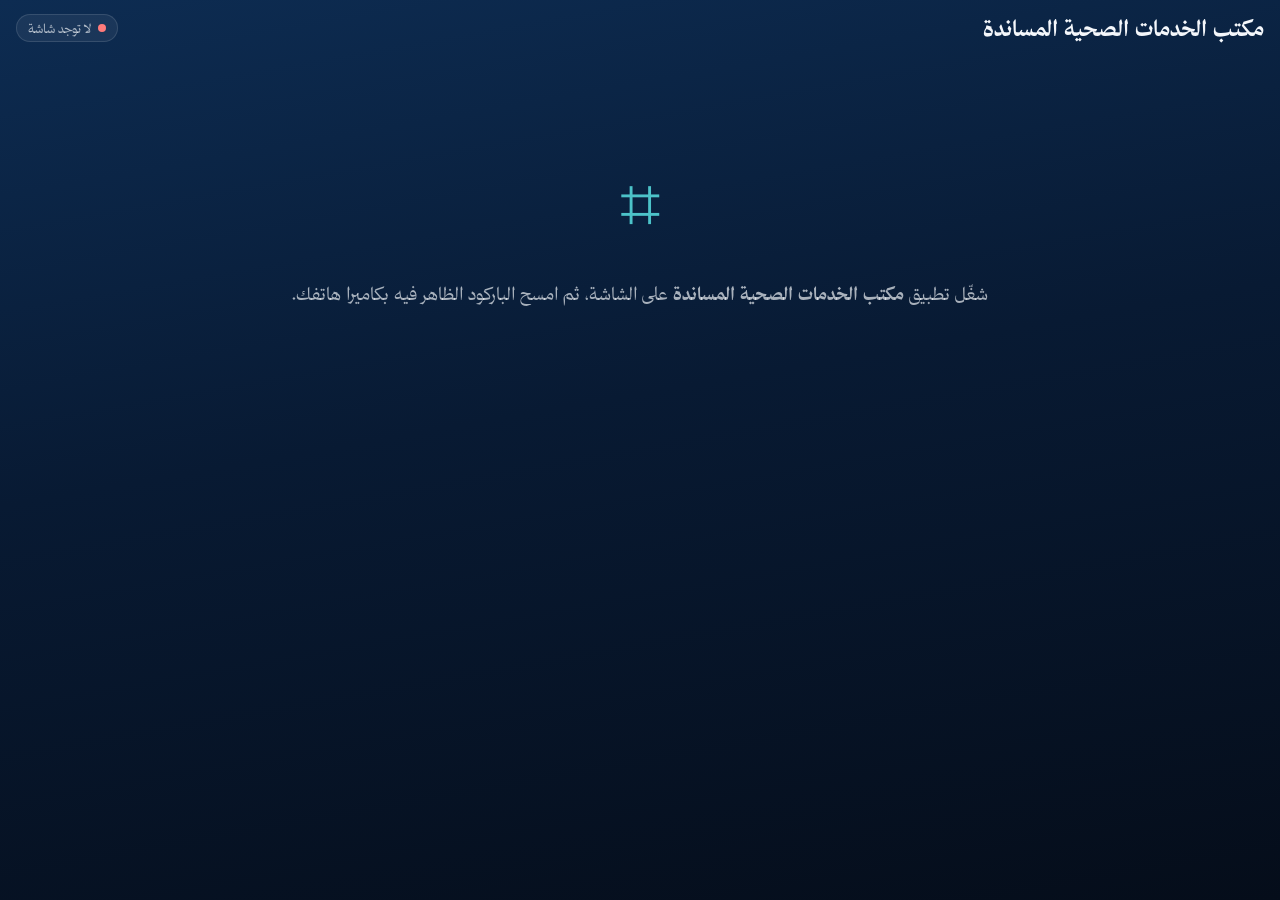
<file: web/index.html>
<!doctype html>
<html lang="ar" dir="rtl">
<head>
<meta charset="utf-8">
<meta name="viewport" content="width=device-width, initial-scale=1, viewport-fit=cover, user-scalable=no">
<meta name="theme-color" content="#081a33">
<meta name="apple-mobile-web-app-capable" content="yes">
<meta name="apple-mobile-web-app-status-bar-style" content="black-translucent">
<meta name="apple-mobile-web-app-title" content="مكتب المساندة">
<link rel="apple-touch-icon" href="icon-180.png">
<link rel="manifest" href="manifest.json">
<title>مكتب الخدمات الصحية المساندة</title>
<link rel="stylesheet" href="phone.css?v=__V__">
</head>
<body>
<header>
  <h1>مكتب الخدمات الصحية المساندة</h1>
  <div id="pill"><i></i><span>جارٍ الاتصال…</span></div>
</header>

<section id="nolink" hidden>
  <div class="big-ic">⌗</div>
  <p>شغّل تطبيق <b>مكتب الخدمات الصحية المساندة</b> على الشاشة، ثم امسح الباركود الظاهر فيه بكاميرا هاتفك.</p>
</section>

<section id="pinbox" hidden>
  <div class="big-ic">🔒</div>
  <p><b>أدخل الرقم السري</b><br><small>اطلب الرقم من مسؤول الشاشة</small></p>
  <form id="pinform" autocomplete="off">
    <input id="pin" type="password" inputmode="numeric" pattern="[0-9]*" maxlength="8" autocomplete="off" placeholder="••••">
    <button id="pingo" type="submit">دخول</button>
  </form>
  <p id="pinerr" hidden></p>
</section>

<main id="main" hidden>
  <label id="pick">
    <input id="file" type="file" multiple accept="application/pdf,.pdf,image/*,video/*,.doc,.docx,.ppt,.pptx,.xls,.xlsx,.xlsm,.csv,.ods,.key,.pages,text/html,.html,.htm">
    <span class="plus">＋</span>
    <span><b>أرسل ملفًا إلى الشاشة</b><small>PDF · Excel · صور · فيديو · عرض تقديمي</small></span>
  </label>
  <div id="uploads"></div>

  <div id="mirror">
    <img id="thumb" alt="">
    <canvas id="draft"></canvas>
    <div id="idle">الشاشة في الصفحة الرئيسية<br><small>اختر ملفًا من القائمة أدناه أو أرسل ملفًا جديدًا</small></div>
    <div id="gest">اسحب يمينًا ويسارًا للتقليب · أعلى وأسفل للتمرير · اضغط مطوّلًا لإظهار المؤشر</div>
  </div>

  <div id="ctl" hidden>
    <div class="row nav">
      <button data-c="prev">السابق</button>
      <button id="pg" class="pg">–</button>
      <button data-c="next">التالي</button>
    </div>
    <div class="row" id="r-doc">
      <button data-c="up" title="فوق">▲</button>
      <button data-c="down" title="تحت">▼</button>
      <button data-c="zoom" data-v="0.8">تصغير</button>
      <button data-c="zoom" data-v="1.25">تكبير</button>
      <button data-c="zoom" data-v="0">ملء</button>
    </div>
    <div class="row" id="r-vid">
      <button data-c="seek" data-d="-10">١٠ ث ←</button>
      <button data-c="play" id="play">تشغيل</button>
      <button data-c="seek" data-d="10">→ ١٠ ث</button>
      <button data-c="mute" id="mute">كتم</button>
    </div>
    <div class="row" id="r-ink">
      <button id="pen">✎ قلم</button>
      <button class="col on" data-col="red" aria-label="أحمر"><i style="background:#e53935"></i></button>
      <button class="col" data-col="blue" aria-label="أزرق"><i style="background:#1e88e5"></i></button>
      <button class="col" data-col="yellow" aria-label="أصفر"><i style="background:#ffd400"></i></button>
      <button data-c="undo">تراجع</button>
      <button data-c="inkclear">مسح</button>
    </div>
    <div class="row">
      <button id="mouse">🖱️ ماوس</button>
      <button data-c="mode" id="mode">وضع التقرير</button>
      <button data-c="home" class="home">القائمة</button>
    </div>
  </div>

  <div class="list-h"><span>الملفات على الشاشة</span><button id="clear" hidden>مسح الكل</button></div>
  <div id="list"></div>
  <p class="note">تنتقل الملفات من هاتفك إلى الشاشة مباشرةً وبشكل مشفّر، ولا تُحفظ على أي خادم، وتُحذف من الشاشة بعد ٢٤ ساعة أو عند إغلاق التطبيق.
    تظهر قائمة الملفات هنا فقط، ولا تعرض الشاشة إلا ما تختاره.</p>
  <button id="chpin" class="chpin" hidden>تغيير الرقم السري</button>
  <button id="nopin" class="chpin" hidden>إلغاء الرقم السري</button>
</main>

<div id="msg" hidden></div>

<script src="vendor/peerjs.min.js"></script>
<script src="phone.js?v=__V__"></script>
</body>
</html>
</file>
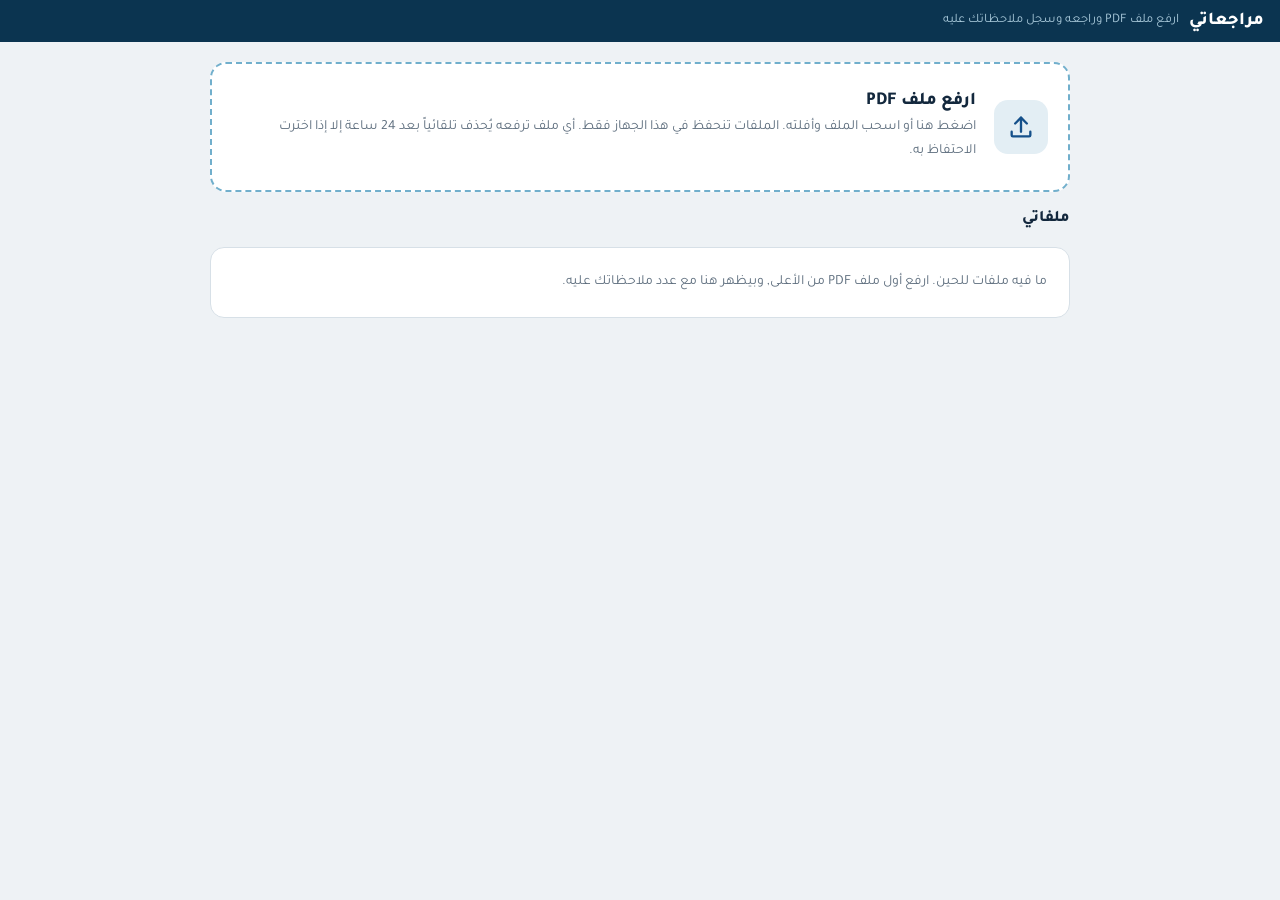
<file: web/review/index.html>
<!doctype html>
<html lang="ar" dir="rtl">
<head>
<meta charset="utf-8">
<meta name="viewport" content="width=device-width,initial-scale=1,viewport-fit=cover">
<meta name="theme-color" content="#0B3450">
<meta name="apple-mobile-web-app-capable" content="yes">
<meta name="apple-mobile-web-app-title" content="مراجعاتي">
<link rel="manifest" href="manifest.json">
<link rel="apple-touch-icon" href="../icon-180.png">
<title>مراجعاتي</title>
<link rel="stylesheet" href="https://fonts.googleapis.com/css2?family=Tajawal:wght@400;500;700;800&display=swap">
<style>
/* Layout: two views. A library of uploaded PDFs (upload card + file rows), and a review desk: pages pane + notes pane (side on desktop, bottom drawer on phone). */
:root{
  --bg:#EEF2F5; --surface:#FFFFFF; --ink:#13283D; --muted:#5E6E7E; --line:#D7E0E7;
  --brand:#15508A; --brand-deep:#0B3450; --accent:#1D86B5; --teal:#3AC0C3;
  --desk:#DCE3E9; --chip:#E3EEF4; --danger:#B42318; --ok:#0E7A55; --warn:#9A5B00; --warnbg:#FFF1D6;
  --f-ui:'Tajawal','Segoe UI','Noto Sans Arabic',Tahoma,sans-serif;
}
@media (prefers-color-scheme: dark){:root:not([data-theme="light"]){
  --bg:#0E1822; --surface:#16232F; --ink:#E6EEF4; --muted:#93A5B4; --line:#2A3B4A;
  --brand:#5AA9E6; --brand-deep:#0A1A28; --accent:#3E9FCC; --teal:#4FD1D4;
  --desk:#0A131B; --chip:#1E3142; --danger:#F07167; --ok:#4CC38A; --warn:#F2B35B; --warnbg:#3A2A10; color-scheme:dark}}
:root[data-theme="dark"]{
  --bg:#0E1822; --surface:#16232F; --ink:#E6EEF4; --muted:#93A5B4; --line:#2A3B4A;
  --brand:#5AA9E6; --brand-deep:#0A1A28; --accent:#3E9FCC; --teal:#4FD1D4;
  --desk:#0A131B; --chip:#1E3142; --danger:#F07167; --ok:#4CC38A; --warn:#F2B35B; --warnbg:#3A2A10; color-scheme:dark}
[hidden]{display:none!important}
:root{padding-top:env(safe-area-inset-top,0px);padding-bottom:env(safe-area-inset-bottom,0px);height:100%}
html{margin:0}
html,body{height:100%}
body{background:var(--bg);color:var(--ink);font-family:var(--f-ui);font-size:15px;direction:rtl;margin:0;overflow:hidden}
*{box-sizing:border-box}
button{font-family:inherit;cursor:pointer}
button:focus-visible,textarea:focus-visible,.drop:focus-visible{outline:2px solid var(--accent);outline-offset:2px}
.view{height:100%;display:flex;flex-direction:column;min-height:0}

/* top bar */
.bar{display:flex;align-items:center;gap:10px;flex-wrap:wrap;flex:0 0 auto;
  padding-block:10px;padding-left:max(16px,env(safe-area-inset-left,0px));padding-right:max(16px,env(safe-area-inset-right,0px));
  background:var(--brand-deep);color:#fff}
.bar h1{font-size:18px;font-weight:800;margin:0;white-space:nowrap}
.bar .sub{font-size:13px;color:#A9C9DA;white-space:nowrap;overflow:hidden;text-overflow:ellipsis;min-width:0;flex:1}
.back{background:rgba(255,255,255,.1);border:0;color:#fff;border-radius:9px;padding:6px 12px;font-size:14px;font-weight:700}
.back:hover{background:rgba(255,255,255,.18)}
.zoom{display:flex;align-items:center;gap:4px;background:rgba(255,255,255,.08);border-radius:10px;padding:3px}
.zoom button{background:transparent;border:0;color:#fff;font-size:18px;width:34px;height:32px;border-radius:8px}
.zoom button:hover{background:rgba(255,255,255,.14)}
.zoom .z{min-width:52px;text-align:center;font-size:13px;font-variant-numeric:tabular-nums;color:#D4E6F0}
.zoom .fit{width:auto;padding:0 10px;font-size:13px}

/* library */
.lib{flex:1;overflow:auto;padding-block:20px 40px;padding-left:max(16px,env(safe-area-inset-left,0px));padding-right:max(16px,env(safe-area-inset-right,0px))}
.libin{max-width:860px;margin:0 auto;display:flex;flex-direction:column;gap:18px}
.drop{border:2px dashed color-mix(in srgb,var(--accent) 55%,var(--line));background:var(--surface);border-radius:16px;padding:26px 20px;display:flex;align-items:center;gap:18px;cursor:pointer}
.drop.over{background:var(--chip);border-color:var(--accent)}
.drop .ic{width:54px;height:54px;border-radius:14px;background:var(--chip);color:var(--brand);display:grid;place-items:center;flex:0 0 54px}
.drop .ic svg{width:28px;height:28px}
.drop h2{margin:0 0 4px;font-size:18px;font-weight:800}
.drop p{margin:0;color:var(--muted);font-size:14px;line-height:1.7}
.status{font-size:14px;padding:10px 14px;border-radius:10px;background:var(--chip);color:var(--brand);font-weight:700}
.status.err{background:color-mix(in srgb,var(--danger) 14%,var(--surface));color:var(--danger)}
.banner{font-size:13.5px;line-height:1.7;padding:10px 14px;border-radius:10px;background:var(--warnbg);color:var(--warn)}
.sect{display:flex;align-items:baseline;gap:10px}
.sect h3{margin:0;font-size:16px;font-weight:800}
.sect span{color:var(--muted);font-size:13px}
.files{list-style:none;margin:0;padding:0;display:flex;flex-direction:column;gap:10px}
.file{background:var(--surface);border:1px solid var(--line);border-radius:14px;padding:14px 16px;display:grid;grid-template-columns:42px minmax(0,1fr) auto;gap:4px 14px;align-items:center}
.file .pdf{grid-row:1/3;width:42px;height:50px;border-radius:6px;background:var(--chip);color:var(--brand);display:grid;place-items:center;font-size:11px;font-weight:800;letter-spacing:.04em}
.file .nm{font-weight:800;font-size:15.5px;overflow:hidden;text-overflow:ellipsis;white-space:nowrap;min-width:0;cursor:pointer}
.file .nm:hover{color:var(--brand)}
.file .mt{grid-column:2/3;font-size:12.5px;color:var(--muted);display:flex;gap:8px;flex-wrap:wrap;align-items:center;font-variant-numeric:tabular-nums}
.pill{border-radius:999px;padding:1px 9px;font-size:12px;font-weight:700;background:var(--chip);color:var(--brand)}
.pill.exp{background:var(--warnbg);color:var(--warn)}
.pill.keep{background:color-mix(in srgb,var(--ok) 15%,var(--surface));color:var(--ok)}
.file .ac{grid-row:1/3;grid-column:3;display:flex;gap:6px;flex-wrap:wrap;justify-content:flex-end}
.btn{border:1px solid var(--line);background:var(--surface);color:var(--ink);border-radius:9px;padding:6px 11px;font-size:13px;font-weight:700}
.btn:hover{border-color:var(--brand);color:var(--brand)}
.btn.pri{background:var(--accent);border-color:var(--accent);color:#fff}
.btn.pri:hover{filter:brightness(1.08);color:#fff}
.btn.dng:hover{border-color:var(--danger);color:var(--danger)}
.ask{grid-column:1/-1;display:flex;gap:8px;align-items:center;flex-wrap:wrap;font-size:13px;padding-top:8px;border-top:1px solid var(--line);margin-top:6px}
.ask .yes{background:var(--danger);border-color:var(--danger);color:#fff}
.emptylib{background:var(--surface);border:1px solid var(--line);border-radius:14px;padding:22px;color:var(--muted);line-height:1.8;font-size:14px}
@media (max-width:620px){
  .file{grid-template-columns:42px minmax(0,1fr)}
  .file .ac{grid-row:auto;grid-column:1/-1;justify-content:flex-start;padding-top:6px}
  .drop{flex-direction:column;text-align:center}
}

/* review desk */
.rev{flex:1;min-height:0;display:grid;grid-template-columns:minmax(0,1fr) 380px}
.desk{overflow:auto;background:var(--desk);touch-action:pan-x pan-y;position:relative;overscroll-behavior:contain;min-height:0}
.pages{display:flex;flex-direction:column;align-items:center;gap:14px;padding:18px max(16px,env(safe-area-inset-left,0px)) 140px max(16px,env(safe-area-inset-right,0px));width:max-content;min-width:100%}
.page{position:relative;background:#fff;box-shadow:0 1px 3px rgba(10,30,50,.18),0 6px 18px rgba(10,30,50,.10);width:calc(var(--base) * var(--z))}
.page canvas{display:block;width:100%;height:100%}
.page .tag{position:absolute;top:8px;left:8px;background:rgba(11,52,80,.82);color:#fff;font-size:12px;padding:2px 8px;border-radius:6px;font-variant-numeric:tabular-nums}
.page.cur{outline:3px solid var(--teal)}
.loading{padding:40px;color:var(--muted);font-size:15px}
.pageinfo{position:sticky;bottom:12px;margin-inline:auto;width:max-content;z-index:5;background:var(--surface);border:1px solid var(--line);border-radius:999px;padding:5px 14px;font-size:13px;box-shadow:0 4px 14px rgba(0,0,0,.12);font-variant-numeric:tabular-nums;pointer-events:none}

.notes{display:flex;flex-direction:column;min-height:0;background:var(--surface);border-right:1px solid var(--line)}
.compose{padding:14px 16px;border-bottom:1px solid var(--line);display:flex;flex-direction:column;gap:8px}
.where{font-size:13px;color:var(--muted)}
.where b{color:var(--brand);font-weight:800}
.inrow{display:flex;gap:8px;align-items:stretch}
textarea{flex:1;min-width:0;resize:none;height:78px;border:1px solid var(--line);border-radius:12px;padding:10px 12px;font:inherit;font-size:16px;line-height:1.6;background:var(--bg);color:var(--ink)}
.mic{width:56px;border-radius:12px;border:0;background:var(--brand);color:#fff;display:grid;place-items:center;flex:0 0 56px}
.mic svg{width:24px;height:24px}
.mic.on{background:var(--danger);animation:pulse 1.2s ease-in-out infinite}
@keyframes pulse{50%{box-shadow:0 0 0 6px color-mix(in srgb,var(--danger) 25%,transparent)}}
@media (prefers-reduced-motion:reduce){.mic.on{animation:none}}
.add{border:0;border-radius:10px;background:var(--accent);color:#fff;font-weight:800;padding:10px;font-size:15px}
.add:disabled{opacity:.45;cursor:default}
.hint{font-size:12px;color:var(--muted);line-height:1.6}
.hint kbd{font-family:inherit;background:var(--chip);border-radius:4px;padding:0 5px;color:var(--ink)}
.listwrap{display:flex;flex-direction:column;min-height:0;flex:1}
.listhead{display:flex;align-items:center;gap:8px;padding:10px 16px;border-bottom:1px solid var(--line)}
.listhead h2{font-size:15px;margin:0;font-weight:800;flex:1}
.count{background:var(--chip);color:var(--brand);border-radius:999px;padding:0 9px;font-size:13px;font-weight:800;font-variant-numeric:tabular-nums}
.copy{border:1px solid var(--brand);background:transparent;color:var(--brand);border-radius:9px;padding:6px 12px;font-size:13px;font-weight:800}
.copy.done{background:var(--ok);border-color:var(--ok);color:#fff}
.list{overflow:auto;flex:1;padding:6px 0 18px;margin:0;list-style:none;counter-reset:n}
.note{display:grid;grid-template-columns:28px minmax(0,1fr) auto;gap:4px 10px;padding:10px 16px;border-bottom:1px solid var(--line)}
.note::before{counter-increment:n;content:counter(n);grid-row:1/3;font-weight:800;color:var(--muted);font-size:13px;padding-top:2px;font-variant-numeric:tabular-nums}
.note .meta button{background:none;border:0;color:var(--brand);font-size:12px;padding:0;text-decoration:underline}
.note .txt{grid-column:2/4;font-size:15px;line-height:1.7;white-space:pre-wrap;word-break:break-word;outline:none;border-radius:6px}
.note .txt[contenteditable="true"]{background:var(--bg);padding:4px 6px}
.note .del{background:none;border:0;color:var(--muted);font-size:18px;line-height:1;padding:0 4px}
.note .del:hover{color:var(--danger)}
.empty{padding:22px 16px;color:var(--muted);font-size:14px;line-height:1.8}
.drawer-toggle{display:none}
.toast{position:fixed;bottom:calc(20px + env(safe-area-inset-bottom,0px));left:50%;transform:translateX(-50%);background:var(--ink);color:var(--surface);padding:8px 16px;border-radius:10px;font-size:14px;z-index:50;max-width:calc(100% - 32px)}

@media (max-width:820px){
  .rev{grid-template-columns:minmax(0,1fr)}
  .bar .sub{display:none}
  .notes{position:fixed;inset:auto 0 0 0;z-index:20;border-right:0;border-top:1px solid var(--line);box-shadow:0 -8px 24px rgba(0,0,0,.18);border-radius:16px 16px 0 0;
    max-height:min(75vh,640px);padding-bottom:env(safe-area-inset-bottom,0px);padding-left:env(safe-area-inset-left,0px);padding-right:env(safe-area-inset-right,0px)}
  .notes .listwrap{display:none}
  .notes.open .listwrap{display:flex}
  .drawer-toggle{display:flex;align-items:center;justify-content:center;gap:8px;border:0;background:transparent;color:var(--brand);font-weight:800;font-size:14px;padding:12px 0 0;position:relative}
  .drawer-toggle::before{content:"";width:40px;height:4px;border-radius:2px;background:var(--line);position:absolute;top:4px;left:50%;transform:translateX(-50%)}
  .compose{padding-top:6px}
  textarea{height:56px}
  .pages{padding-bottom:260px}
}
</style>
</head>
<body>
<!-- ============ library ============ -->
<section class="view" id="libView">
  <header class="bar"><h1>مراجعاتي</h1><div class="sub">ارفع ملف PDF وراجعه وسجل ملاحظاتك عليه</div></header>
  <div class="lib"><div class="libin">
    <div class="banner" id="localBanner" hidden>المتصفح هذا ما يسمح بالحفظ. تقدر تراجع وتسجل ملاحظاتك وتنسخها, لكن ما تنحفظ بعد ما تقفل الصفحة.</div>
    <div class="drop" id="drop" tabindex="0" role="button" aria-label="رفع ملف PDF">
      <div class="ic"><svg viewBox="0 0 24 24" fill="none" stroke="currentColor" stroke-width="2" stroke-linecap="round" stroke-linejoin="round"><path d="M12 16V4"/><path d="m7 9 5-5 5 5"/><path d="M4 16v3a1 1 0 0 0 1 1h14a1 1 0 0 0 1-1v-3"/></svg></div>
      <div><h2>ارفع ملف PDF</h2><p>اضغط هنا أو اسحب الملف وأفلته. الملفات تنحفظ في هذا الجهاز فقط. أي ملف ترفعه يُحذف تلقائياً بعد 24 ساعة إلا إذا اخترت الاحتفاظ به.</p></div>
    </div>
    <input type="file" id="fileIn" accept="application/pdf,.pdf" hidden>
    <div class="status" id="upStatus" hidden></div>
    <div class="sect"><h3>ملفاتي</h3><span id="libCount"></span></div>
    <ul class="files" id="files"></ul>
  </div></div>
</section>

<!-- ============ review ============ -->
<section class="view" id="revView" hidden>
  <header class="bar">
    <button class="back" id="backBtn">→ الملفات</button>
    <div class="sub" id="docName"></div>
    <div class="zoom" role="group" aria-label="التكبير">
      <button id="zOut" aria-label="تصغير">−</button>
      <span class="z" id="zVal">100%</span>
      <button id="zIn" aria-label="تكبير">+</button>
      <button class="fit" id="zFit">ملء العرض</button>
    </div>
  </header>
  <div class="rev">
    <main class="desk" id="desk" aria-label="صفحات الملف">
      <div class="pages" id="pages"></div>
      <div class="pageinfo" id="pageInfo"></div>
    </main>
    <aside class="notes" id="notes" aria-label="الملاحظات">
      <button class="drawer-toggle" id="drawerToggle">الملاحظات <span class="count" id="count2">0</span></button>
      <div class="compose">
        <div class="where">الملاحظة على: <b id="curLabel">صفحة 1</b></div>
        <div class="inrow">
          <textarea id="noteIn" placeholder="اضغط زر المايك وتكلم, أو اكتب ملاحظتك هنا"></textarea>
          <button class="mic" id="micBtn" aria-label="تسجيل صوتي" title="تسجيل صوتي">
            <svg viewBox="0 0 24 24" fill="none" stroke="currentColor" stroke-width="2" stroke-linecap="round" stroke-linejoin="round"><rect x="9" y="3" width="6" height="11" rx="3"/><path d="M5 11a7 7 0 0 0 14 0"/><path d="M12 18v3"/></svg>
          </button>
        </div>
        <button class="add" id="addBtn" disabled>إضافة الملاحظة</button>
        <div class="hint" id="hint">الملاحظة تُربط تلقائياً بالصفحة الظاهرة أمامك. للإضافة السريعة <kbd>Enter</kbd> وللسطر الجديد <kbd>Shift</kbd>+<kbd>Enter</kbd>.</div>
      </div>
      <div class="listwrap">
        <div class="listhead"><h2>الملاحظات</h2><span class="count" id="count">0</span><button class="copy" id="copyBtn">نسخ الكل</button></div>
        <ol class="list" id="list"></ol>
      </div>
    </aside>
  </div>
</section>
<div class="toast" id="toast" hidden></div>

<script src="vendor/pdf.min.js"></script>
<script>
(function(){
  const $=id=>document.getElementById(id);
  const DAY=24*3600*1000, MAX=100*1024*1024;
  if(window.pdfjsLib) pdfjsLib.GlobalWorkerOptions.workerSrc='vendor/pdf.worker.min.js';
  let files=[], local=[], openId=null, openRec=null, unsubDoc=null;
  let pageCount=0, current=0, zoom=1, notes=[], pdfDoc=null, renderObs=null, visObs=null;

  function toast(m){const t=$('toast');t.textContent=m;t.hidden=false;clearTimeout(toast._t);toast._t=setTimeout(()=>t.hidden=true,2800)}
  function status(m,err){const s=$('upStatus');if(!m){s.hidden=true;return}s.textContent=m;s.className='status'+(err?' err':'');s.hidden=false}
  const ls={get(k){try{return JSON.parse(localStorage.getItem(k)||'null')}catch(e){return null}},set(k,v){try{localStorage.setItem(k,JSON.stringify(v))}catch(e){}}};
  function fmtSize(b){return b>=1048576?(b/1048576).toFixed(1)+' ميجابايت':Math.max(1,Math.round(b/1024))+' كيلوبايت'}
  function fmtDate(t){try{return new Date(t).toLocaleString('ar-SA-u-nu-latn-ca-gregory',{day:'numeric',month:'short',hour:'numeric',minute:'2-digit'}).replace(/\u060C/g,' ·')}catch(e){return ''}}
  function left(t){const ms=t-Date.now();if(ms<=0)return 'ينحذف الآن';const h=Math.floor(ms/3600000),m=Math.round((ms%3600000)/60000);return 'ينحذف بعد '+(h?h+' ساعة':m+' دقيقة')}


  /* ================= storage (IndexedDB on this device) ================= */
  const IDB=(()=>{let p=null;function open(){if(p)return p;p=new Promise((res,rej)=>{const q=indexedDB.open('moraja3at',1);q.onupgradeneeded=()=>q.result.createObjectStore('files',{keyPath:'id'});q.onsuccess=()=>res(q.result);q.onerror=()=>rej(q.error)});return p}
    async function tx(mode,fn){const d=await open();return new Promise((res,rej)=>{const t=d.transaction('files',mode);const s=t.objectStore('files');const req=fn(s);t.oncomplete=()=>res(req&&'result' in req?req.result:undefined);t.onerror=()=>rej(t.error);t.onabort=()=>rej(t.error)})}
    return{all:()=>tx('readonly',s=>s.getAll()),get:id=>tx('readonly',s=>s.get(id)),put:rec=>tx('readwrite',s=>s.put(rec)),del:id=>tx('readwrite',s=>s.delete(id))}})();
  async function loadFiles(){try{const all=await IDB.all();files=all.map(x=>({id:x.id,name:x.name,size:x.size,pages:x.pages,createdAt:x.createdAt,keep:!!x.keep,notes:x.notes||[]}))}catch(e){files=[];$('localBanner').hidden=false}}
  async function patch(id,fields){const rec=await IDB.get(id);if(!rec)return;Object.assign(rec,fields);await IDB.put(rec);const f=files.find(x=>x.id===id);if(f)Object.assign(f,fields)}

  /* ================= library ================= */
  function allFiles(){return [...local,...files].sort((a,b)=>b.createdAt-a.createdAt)}
  function renderLib(){
    const ul=$('files'); ul.innerHTML='';
    const list=allFiles();
    $('libCount').textContent=list.length?list.length+' ملف':'';
    if(!list.length){const li=document.createElement('li');li.className='emptylib';li.textContent='ما فيه ملفات للحين. ارفع أول ملف PDF من الأعلى, وبيظهر هنا مع عدد ملاحظاتك عليه.';ul.append(li);return}
    list.forEach(f=>{
      const li=document.createElement('li'); li.className='file';
      const ic=document.createElement('div'); ic.className='pdf'; ic.textContent='PDF';
      const nm=document.createElement('div'); nm.className='nm'; nm.textContent=f.name; nm.title=f.name; nm.onclick=()=>openFile(f);
      const mt=document.createElement('div'); mt.className='mt';
      const parts=[fmtDate(f.createdAt), fmtSize(f.size||0)];
      if(f.pages) parts.push(f.pages+' صفحة');
      parts.forEach(p=>{const s=document.createElement('span');s.textContent=p;mt.append(s)});
      const nc=document.createElement('span'); nc.className='pill'; nc.textContent=(f.notes||[]).length+' ملاحظة'; mt.append(nc);
      const ex=document.createElement('span');
      if(f.local){ex.className='pill exp';ex.textContent='غير محفوظ'}
      else if(f.keep){ex.className='pill keep';ex.textContent='محفوظ دائماً'}
      else {ex.className='pill exp';ex.textContent=left(f.createdAt+DAY)}
      mt.append(ex);
      const ac=document.createElement('div'); ac.className='ac';
      const op=document.createElement('button'); op.className='btn pri'; op.textContent='فتح ومراجعة'; op.onclick=()=>openFile(f);
      ac.append(op);
      if(!f.local){
        const kp=document.createElement('button'); kp.className='btn'; kp.textContent=f.keep?'إلغاء الاحتفاظ':'احتفظ به';
        kp.onclick=async()=>{kp.disabled=true;try{await patch(f.id,{keep:!f.keep});renderLib()}catch(e){toast('ما قدرت أحفظ التغيير')}kp.disabled=false};
        ac.append(kp);
      }
      const dl=document.createElement('button'); dl.className='btn dng'; dl.textContent='حذف';
      dl.onclick=()=>{
        if(li.querySelector('.ask'))return;
        const ask=document.createElement('div'); ask.className='ask';
        ask.append('حذف الملف وكل ملاحظاته نهائياً؟ ');
        const y=document.createElement('button'); y.className='btn yes'; y.textContent='احذف';
        const n=document.createElement('button'); n.className='btn'; n.textContent='إلغاء';
        y.onclick=()=>removeFile(f); n.onclick=()=>ask.remove();
        ask.append(y,n); li.append(ask);
      };
      ac.append(dl);
      li.append(ic,nm,mt,ac); ul.append(li);
    });
  }
  async function removeFile(f){
    if(f.local){local=local.filter(x=>x!==f);renderLib();return}
    try{
      await IDB.del(f.id); files=files.filter(x=>x.id!==f.id); renderLib();
      toast('تم حذف الملف');
    }catch(e){toast('ما قدرت أحذف الملف, جرب مرة ثانية')}
  }
    async function sweep(){
    const old=files.filter(f=>!f.keep&&f.createdAt+DAY<=Date.now()&&f.id!==openId);
    if(!old.length)return;
    for(const f of old){try{await IDB.del(f.id)}catch(e){}}
    files=files.filter(f=>!old.includes(f)); if(!openId)renderLib();
  }

  /* upload */
  const drop=$('drop'), fileIn=$('fileIn');
  drop.onclick=()=>fileIn.click();
  drop.onkeydown=e=>{if(e.key==='Enter'||e.key===' '){e.preventDefault();fileIn.click()}};
  ['dragenter','dragover'].forEach(ev=>drop.addEventListener(ev,e=>{e.preventDefault();drop.classList.add('over')}));
  ['dragleave','drop'].forEach(ev=>drop.addEventListener(ev,e=>{e.preventDefault();drop.classList.remove('over')}));
  drop.addEventListener('drop',e=>{const f=e.dataTransfer.files[0];if(f)handleFile(f)});
  fileIn.onchange=e=>{const f=e.target.files[0];if(f)handleFile(f);fileIn.value=''};

  async function countPages(buf){try{const d=await pdfjsLib.getDocument({data:buf.slice(0)}).promise;const n=d.numPages;d.destroy();return n}catch(e){return 0}}
  async function handleFile(file){
    const isPdf=file.type==='application/pdf'||/\.pdf$/i.test(file.name);
    if(!isPdf){status('الملف لازم يكون PDF',true);return}
    if(file.size>MAX){status('الملف أكبر من 100 ميجابايت. صغّره أو قسمه وارفعه مرة ثانية',true);return}
    const buf=await file.arrayBuffer();
    const pages=window.pdfjsLib?await countPages(buf):0;
    const rec={id:'f'+Date.now().toString(36)+Math.random().toString(36).slice(2,7),name:file.name,size:file.size,pages,createdAt:Date.now(),keep:false,notes:[]};
    try{
      await IDB.put(Object.assign({blob:new Blob([buf],{type:'application/pdf'})},rec));
      files.push(rec); status('');
      openFile(rec,buf);
    }catch(e){
      const lr=Object.assign({},rec,{id:'local-'+rec.id,local:true,buf}); local.push(lr);
      status('المتصفح ما سمح بحفظ الملف. تقدر تراجعه الحين لكن ما بينحفظ',true);
      openFile(lr);
    }
  }

  /* ================= review ================= */
  const desk=$('desk'), pagesEl=$('pages'), list=$('list'), noteIn=$('noteIn'), addBtn=$('addBtn'), micBtn=$('micBtn');
  function show(v){$('libView').hidden=v!=='lib';$('revView').hidden=v!=='rev'}
  $('backBtn').onclick=closeFile;
  function closeFile(){
    if(unsubDoc){unsubDoc();unsubDoc=null}
    if(renderObs)renderObs.disconnect(); if(visObs)visObs.disconnect();
    if(pdfDoc){try{pdfDoc.destroy()}catch(e){} pdfDoc=null}
    openId=null; openRec=null; pagesEl.innerHTML=''; show('lib'); renderLib();
  }
  async function openFile(f,bufIn){
    openId=f.id; openRec=f; notes=(f.notes||[]).slice();
    $('docName').textContent=f.name; show('rev'); renderNotes();
    pagesEl.innerHTML='<div class="loading">جاري فتح الملف...</div>';
    try{
      if(!window.pdfjsLib)throw new Error('nolib');
      
      let buf=bufIn||f.buf;
      if(!buf){const rec=await IDB.get(f.id);if(!rec||!rec.blob)throw new Error('missing');buf=await rec.blob.arrayBuffer()}
      const doc=await pdfjsLib.getDocument({data:buf.slice(0)}).promise;
      if(openId!==f.id){doc.destroy();return}
      pdfDoc=doc; pageCount=doc.numPages;
      const p1=await doc.getPage(1); const vp=p1.getViewport({scale:1}); const ratio=vp.height/vp.width;
      pagesEl.innerHTML='';
      for(let i=0;i<pageCount;i++){
        const d=document.createElement('div'); d.className='page'; d.dataset.i=i; d.style.aspectRatio=(1/ratio).toFixed(4);
        const tag=document.createElement('span'); tag.className='tag'; tag.textContent='صفحة '+(i+1);
        d.append(tag); pagesEl.append(d);
      }
      if(!f.local&&!f.pages){try{await patch(f.id,{pages:pageCount})}catch(e){}}
      applyZoom(false); observe(); current=-1; setCurrent(0); desk.scrollTop=0;
    }catch(e){
      pagesEl.innerHTML='<div class="loading">ما قدرت أفتح الملف. ممكن يكون انحذف أو الاتصال ضعيف.</div>';
    }
  }
  function observe(){
    renderObs=new IntersectionObserver(ents=>{ents.forEach(en=>{if(en.isIntersecting){renderPage(+en.target.dataset.i);renderObs.unobserve(en.target)}})},{root:desk,rootMargin:'800px 0px'});
    const vis=new Map();
    visObs=new IntersectionObserver(ents=>{ents.forEach(en=>vis.set(+en.target.dataset.i,en.intersectionRatio));let b=current,bv=-1;vis.forEach((v,i)=>{if(v>bv){bv=v;b=i}});if(bv>0)setCurrent(b)},{root:desk,threshold:[0,.1,.25,.5,.75,1]});
    pagesEl.querySelectorAll('.page').forEach(p=>{renderObs.observe(p);visObs.observe(p)});
  }
  async function renderPage(i){
    if(!pdfDoc)return; const docRef=pdfDoc;
    try{
      const pg=await docRef.getPage(i+1); const v1=pg.getViewport({scale:1});
      const scale=Math.min(3,1700/v1.width); const vp=pg.getViewport({scale});
      const c=document.createElement('canvas'); c.width=Math.round(vp.width); c.height=Math.round(vp.height);
      await pg.render({canvasContext:c.getContext('2d'),viewport:vp}).promise;
      if(docRef!==pdfDoc)return;
      const el=pagesEl.querySelector(`.page[data-i="${i}"]`); if(el) el.prepend(c);
    }catch(e){}
  }
  function setCurrent(i){
    if(i===current)return; current=i;
    pagesEl.querySelectorAll('.page.cur').forEach(p=>p.classList.remove('cur'));
    const el=pagesEl.querySelector(`.page[data-i="${i}"]`); if(el)el.classList.add('cur');
    $('curLabel').textContent='صفحة '+(i+1);
    $('pageInfo').textContent='صفحة '+(i+1)+' من '+pageCount;
  }

  /* zoom */
  function baseWidth(){return Math.min(820, desk.clientWidth-32)}
  function applyZoom(keep){
    const pH=pagesEl.scrollHeight,pT=desk.scrollTop;
    pagesEl.style.setProperty('--base',baseWidth()+'px'); pagesEl.style.setProperty('--z',zoom);
    $('zVal').textContent=Math.round(zoom*100)+'%';
    if(keep&&pH){desk.scrollTop=(pT+desk.clientHeight/2)/pH*pagesEl.scrollHeight-desk.clientHeight/2}
  }
  function setZoom(z){zoom=Math.max(.5,Math.min(4,Math.round(z*100)/100));applyZoom(true);ls.set('zoom',zoom)}
  $('zIn').onclick=()=>setZoom(zoom*1.2); $('zOut').onclick=()=>setZoom(zoom/1.2); $('zFit').onclick=()=>setZoom(1);
  desk.addEventListener('wheel',e=>{if(e.ctrlKey||e.metaKey){e.preventDefault();setZoom(zoom*(e.deltaY<0?1.1:1/1.1))}},{passive:false});
  let pinch=null; const dist=t=>Math.hypot(t[0].clientX-t[1].clientX,t[0].clientY-t[1].clientY);
  desk.addEventListener('touchstart',e=>{if(e.touches.length===2)pinch={d:dist(e.touches),z:zoom}},{passive:true});
  desk.addEventListener('touchmove',e=>{if(pinch&&e.touches.length===2){e.preventDefault();zoom=Math.max(.5,Math.min(4,pinch.z*dist(e.touches)/pinch.d));applyZoom(true)}},{passive:false});
  desk.addEventListener('touchend',e=>{if(pinch&&e.touches.length<2){pinch=null;setZoom(zoom)}});
  window.addEventListener('resize',()=>{if(openId)applyZoom(false)});

  /* notes */
  let writeQ=Promise.resolve();
  function persist(){
    if(!openRec)return;
    if(openRec.local){openRec.notes=notes.slice();return}
    const id=openRec.id, snap=notes.slice();
    writeQ=writeQ.then(()=>patch(id,{notes:snap})).catch(()=>toast('ما انحفظت الملاحظة'));
  }
  function renderNotes(){
    list.innerHTML=''; $('count').textContent=$('count2').textContent=notes.length;
    if(!notes.length){const li=document.createElement('li');li.className='empty';li.textContent='ما فيه ملاحظات للحين. قلّب الصفحات وسجل ملاحظتك على الصفحة اللي قدامك, وتنزل هنا بالترتيب.';list.append(li);return}
    notes.forEach((n,i)=>{
      const li=document.createElement('li'); li.className='note';
      const meta=document.createElement('div'); meta.className='meta';
      const go=document.createElement('button'); go.textContent='صفحة '+(n.page+1); go.title='اذهب للصفحة';
      go.onclick=()=>{const el=pagesEl.querySelector(`.page[data-i="${n.page}"]`);if(el)el.scrollIntoView({block:'start',behavior:'smooth'});if(matchMedia('(max-width:820px)').matches)$('notes').classList.remove('open')};
      meta.append(go);
      const del=document.createElement('button'); del.className='del'; del.textContent='×'; del.setAttribute('aria-label','حذف الملاحظة');
      del.onclick=()=>{notes.splice(i,1);persist();renderNotes()};
      const txt=document.createElement('div'); txt.className='txt'; txt.textContent=n.text; txt.title='اضغط مرتين للتعديل';
      txt.ondblclick=()=>{txt.contentEditable='true';txt.focus()};
      txt.onblur=()=>{if(txt.isContentEditable){txt.contentEditable='false';const v=txt.textContent.trim();if(v&&v!==n.text){n.text=v;persist()}else if(!v){notes.splice(i,1);persist();renderNotes()}}};
      li.append(meta,del,txt); list.append(li);
    });
    list.scrollTop=list.scrollHeight;
  }
  function addNote(){
    const text=noteIn.value.trim(); if(!text||current<0)return;
    notes.push({page:current,text,t:Date.now()}); persist(); renderNotes();
    noteIn.value=''; addBtn.disabled=true;
  }
  addBtn.onclick=addNote;
  noteIn.addEventListener('input',()=>{addBtn.disabled=!noteIn.value.trim()});
  noteIn.addEventListener('keydown',e=>{if(e.key==='Enter'&&!e.shiftKey&&!e.isComposing){e.preventDefault();addNote()}});
  $('copyBtn').onclick=async()=>{
    if(!notes.length){toast('ما فيه ملاحظات تنسخ');return}
    const txt=notes.map((n,i)=>`${i+1}. صفحة ${n.page+1}: ${n.text}`).join('\n'), b=$('copyBtn');
    try{await navigator.clipboard.writeText(txt);b.textContent='تم النسخ';b.classList.add('done');setTimeout(()=>{b.textContent='نسخ الكل';b.classList.remove('done')},1800)}
    catch(e){noteIn.value=txt;noteIn.focus();noteIn.select();addBtn.disabled=true;toast('حددت لك النص في المربع, انسخه يدوياً')}
  };
  $('drawerToggle').onclick=()=>$('notes').classList.toggle('open');

  /* voice */
  const SR=window.SpeechRecognition||window.webkitSpeechRecognition; let rec=null, listening=false, base='';
  function micFallback(){micBtn.classList.remove('on');listening=false;
    $('hint').innerHTML='التسجيل المباشر غير متاح في هذا المتصفح أو ما سمحت للمايك. اضغط داخل المربع واستخدم ميكروفون لوحة المفاتيح: في الجوال زر المايك في الكيبورد, وفي الماك <kbd>Fn</kbd> مرتين, وفي ويندوز <kbd>Win</kbd>+<kbd>H</kbd>.';noteIn.focus()}
  micBtn.onclick=()=>{
    if(listening){rec&&rec.stop();return}
    if(!SR){micFallback();return}
    try{rec=new SR();rec.lang='ar-SA';rec.interimResults=true;rec.continuous=true;base=noteIn.value?noteIn.value.trim()+' ':'';
      rec.onresult=e=>{let fin='',tmp='';for(let i=e.resultIndex;i<e.results.length;i++){const r=e.results[i];if(r.isFinal)fin+=r[0].transcript;else tmp+=r[0].transcript}if(fin)base+=fin.trim()+' ';noteIn.value=(base+tmp).trimStart();addBtn.disabled=!noteIn.value.trim()};
      rec.onerror=ev=>{if(['not-allowed','service-not-allowed','audio-capture'].includes(ev.error))micFallback()};
      rec.onend=()=>{listening=false;micBtn.classList.remove('on')};
      rec.start();listening=true;micBtn.classList.add('on')}catch(err){micFallback()}
  };

  /* ================= boot ================= */
  const z=ls.get('zoom'); if(typeof z==='number')zoom=z;
  renderLib();
  (async()=>{
    if(!window.indexedDB){$('localBanner').hidden=false}
    await loadFiles(); await sweep(); renderLib();
    setInterval(async()=>{await sweep();if(!openId)renderLib()},60000);
    try{if(navigator.storage&&navigator.storage.persist)navigator.storage.persist()}catch(e){}
  })();
})();
</script>
</body>
</html>
</file>
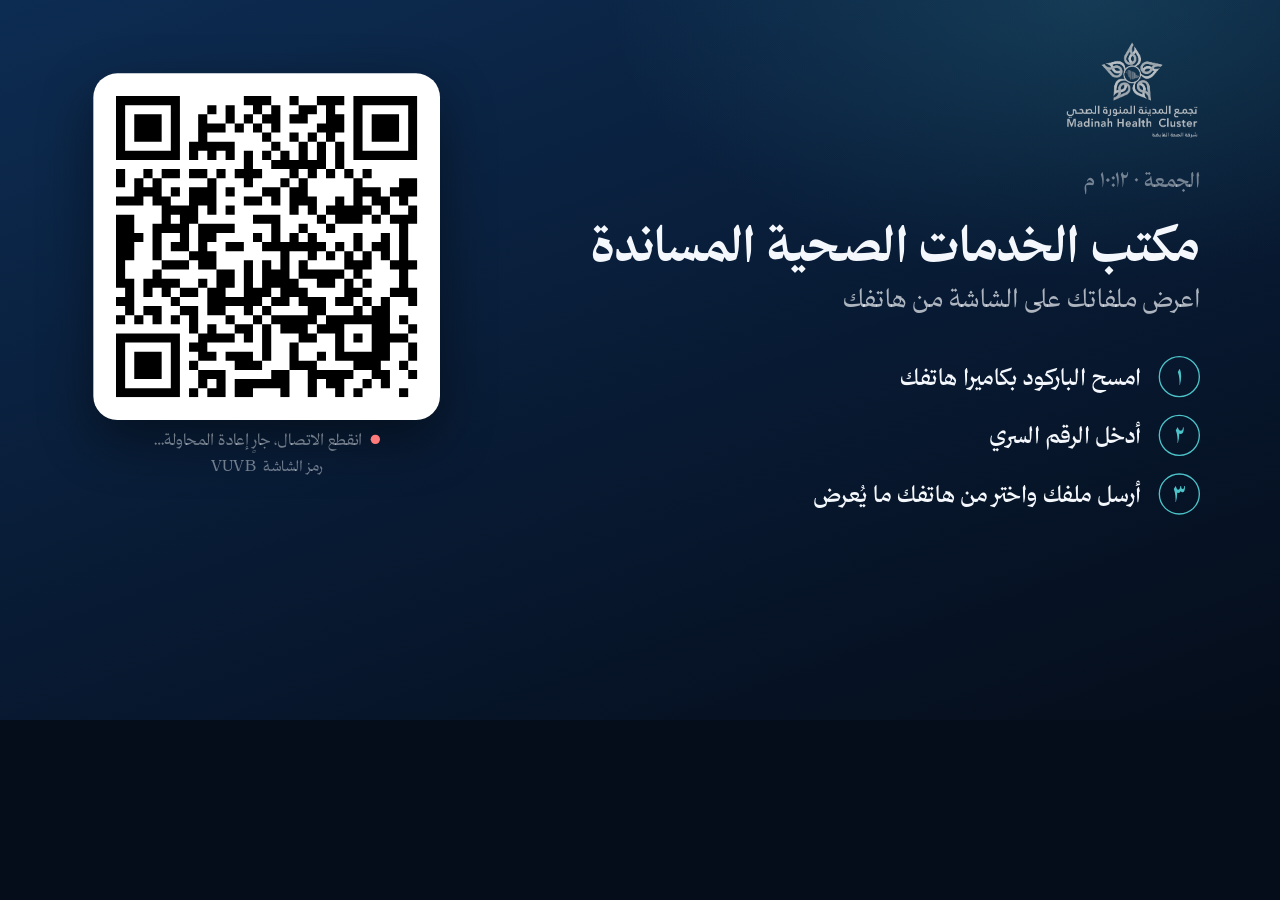
<file: web/tv.html>
<!doctype html>
<html lang="ar" dir="rtl">
<head>
<meta charset="utf-8">
<meta name="viewport" content="width=1920, height=1080">
<title>مكتب الخدمات الصحية المساندة — الشاشة</title>
<link rel="stylesheet" href="tv.css?v=__V__">
</head>
<body>
<div id="root">
  <!-- شاشة البداية: الباركود والملفات -->
  <section id="home">
    <div id="brand">
      <div id="clock"></div>
      <h1>مكتب الخدمات الصحية المساندة</h1>
      <p class="sub">اعرض ملفاتك على الشاشة من هاتفك</p>
      <ol id="steps">
        <li><b>١</b><span>امسح الباركود بكاميرا هاتفك</span></li>
        <li><b>٢</b><span>أدخل الرقم السري</span></li>
        <li><b>٣</b><span>أرسل ملفك واختر من هاتفك ما يُعرض</span></li>
      </ol>
    </div>
    <div id="qrcard">
      <div id="qr"></div>
      <div id="url" hidden></div>
      <div id="status"><i></i><span>جارٍ الاتصال…</span></div>
      <div id="code"></div>
    </div>
    <img id="logo" src="img/cluster-logo-white.png" alt="تجمع المدينة المنورة الصحي">
    <div id="shelf" hidden>
      <div class="shelf-h"><span>الملفات</span><em id="hint">اختر بالأسهم ثم اضغط موافق</em></div>
      <div id="files"></div>
    </div>
  </section>

  <!-- العرض -->
  <section id="view" hidden>
    <div id="stage"><div id="pages"></div></div>
    <canvas id="ink" width="1920" height="1080"></canvas>
    <div id="hud"><span id="hud-name"></span><span id="hud-page"></span><span id="hud-zoom"></span></div>
    <div id="dot"></div>
    <div id="xlbar"><b id="xladdr"></b><span id="xlval"></span></div>
    <div id="xltabs"></div>
    <div id="cursor"><svg viewBox="0 0 24 24" width="44" height="44"><path d="M4 2l15 11-7 1.2 4 7.6-3 1.6-4-7.8L4 20z" fill="#fff" stroke="#111" stroke-width="1.6" stroke-linejoin="round"/></svg></div>
  </section>

  <div id="toast" hidden></div>

  <!-- الشاشة الموقوفة عن بعد (stopped.json): سوداء فاضية، لا شعار ولا كلام -->
  <section id="stopped" hidden></section>
</div>

<script src="vendor/qrcode.js"></script>
<script>
// في تطبيق أندرويد: نعلن عنوان الشاشة الحقيقي بدل الاسم المموّه (xxx.local) في مرشّحات WebRTC.
// الآيفون يخفي عنوانه، وأندرويد ما يحل أسماء .local، فلازم طرف واحد على الأقل يعلن عنوانه.
(function () {
  var ip = '';
  try { ip = window.SanadAndroid && SanadAndroid.localIp ? SanadAndroid.localIp() : ''; } catch (e) {}
  if (!ip || !window.RTCPeerConnection) return;
  var Orig = window.RTCPeerConnection, MDNS = /[0-9a-f]{8}-[0-9a-f-]{27}\.local/gi;
  function fix(e) {
    if (!e.candidate || !MDNS.test(e.candidate.candidate)) return e;
    MDNS.lastIndex = 0;
    var c = new RTCIceCandidate({ candidate: e.candidate.candidate.replace(MDNS, ip), sdpMid: e.candidate.sdpMid, sdpMLineIndex: e.candidate.sdpMLineIndex });
    return { type: 'icecandidate', candidate: c, target: e.target };
  }
  function P(cfg, opt) {
    var pc = new Orig(cfg, opt), add = pc.addEventListener.bind(pc), handler = null;
    pc.addEventListener = function (t, f, o) { return add(t, t === 'icecandidate' ? function (e) { f(fix(e)); } : f, o); };
    Object.defineProperty(pc, 'onicecandidate', { get: function () { return handler; }, set: function (f) { handler = f; } });
    add('icecandidate', function (e) { if (handler) handler(fix(e)); });
    return pc;
  }
  P.prototype = Orig.prototype;
  window.RTCPeerConnection = P;
})();
</script>
<script src="vendor/peerjs.min.js"></script>
<script src="vendor/pdfjs/pdf.min.js"></script>
<script src="vendor/xlsx.full.min.js"></script>
<script src="tv.js?v=__V__"></script>
</body>
</html>
</file>
<file: web/phone.css>
@font-face { font-family: T; src: url(fonts/thmanyah-400.otf); font-weight: 400; }
@font-face { font-family: T; src: url(fonts/thmanyah-700.otf); font-weight: 700; }

:root { --ink: #f4f7fb; --soft: rgba(244,247,251,.68); --faint: rgba(244,247,251,.42); --teal: #4cc3c9;
  --line: rgba(255,255,255,.12); --card: rgba(255,255,255,.06); }
* { box-sizing: border-box; margin: 0; padding: 0; -webkit-tap-highlight-color: transparent; }
html { background: #081a33; }
body { min-height: 100vh; color: var(--ink); font-family: T, -apple-system, sans-serif; font-size: 16px;
  background: linear-gradient(170deg, #0d2c52 0%, #081a33 45%, #050d1a 100%) fixed;
  padding: calc(env(safe-area-inset-top) + 14px) 16px calc(env(safe-area-inset-bottom) + 24px);
  -webkit-user-select: none; user-select: none; }
[hidden] { display: none !important; }
button { font: inherit; color: inherit; background: var(--card); border: 1px solid var(--line); border-radius: 14px;
  padding: 12px 6px; cursor: pointer; }
button:active { background: rgba(76,195,201,.25); }

header { display: flex; align-items: center; justify-content: space-between; margin-bottom: 16px; }
h1 { font-size: 22px; font-weight: 700; }
#pill { display: flex; align-items: center; gap: 7px; font-size: 13px; color: var(--soft); background: var(--card);
  border: 1px solid var(--line); padding: 5px 11px; border-radius: 20px; }
#pill i { width: 8px; height: 8px; border-radius: 4px; background: #e3b866; }
#pill.ok i { background: #6ee7a8; }
#pill.bad i { background: #ff7b7b; }

#nolink { text-align: center; padding: 80px 20px; color: var(--soft); font-size: 18px; line-height: 1.8; }
.big-ic { font-size: 72px; color: var(--teal); margin-bottom: 10px; }
#pinbox { text-align: center; padding: 60px 20px; color: var(--soft); font-size: 18px; line-height: 1.8; }
#pinbox small { color: var(--faint); font-size: 14px; }
#pinform { display: flex; gap: 10px; justify-content: center; margin-top: 18px; }
#pin { width: 150px; font: inherit; font-size: 28px; letter-spacing: 8px; text-align: center; direction: ltr; color: var(--ink);
  background: var(--card); border: 1px solid var(--line); border-radius: 14px; padding: 10px; }
#pin:focus { outline: none; border-color: var(--teal); }
#pingo { padding: 0 22px; background: var(--teal); color: #081a33; font-weight: 700; border: 0; }
#pinerr { color: #ff9b9b; font-size: 15px; margin-top: 14px; }
.chpin { display: block; margin: 14px auto 0; font-size: 13px; padding: 7px 16px; color: var(--soft); }

#pick { display: flex; align-items: center; gap: 14px; padding: 16px 18px; border-radius: 18px; background: var(--teal);
  color: #04202a; cursor: pointer; }
#pick input { display: none; }
#pick .plus { font-size: 34px; line-height: 1; font-weight: 700; }
#pick b { display: block; font-size: 19px; }
#pick small { font-size: 13px; opacity: .75; }

#uploads { margin-top: 10px; display: grid; grid-template-columns: minmax(0, 1fr); gap: 8px; }
.up { background: var(--card); border: 1px solid var(--line); border-radius: 14px; padding: 10px 14px; font-size: 14px; }
.up .t { display: flex; justify-content: space-between; gap: 10px; }
.up .t span:first-child { overflow: hidden; text-overflow: ellipsis; white-space: nowrap; }
.up .t span:last-child { color: var(--soft); white-space: nowrap; }
.up .bar { height: 4px; border-radius: 2px; background: var(--line); margin-top: 8px; overflow: hidden; }
.up .bar i { display: block; height: 100%; width: 0; background: var(--teal); transition: width .2s; }
.up.err .t span:last-child { color: #ff9b9b; }

#mirror { position: relative; margin-top: 16px; aspect-ratio: 16 / 9; border-radius: 16px; overflow: hidden;
  background: #111214; border: 1px solid var(--line); touch-action: none; }
#thumb { position: absolute; inset: 0; width: 100%; height: 100%; display: block; pointer-events: none; }
#idle { position: absolute; inset: 0; display: flex; flex-direction: column; align-items: center; justify-content: center;
  text-align: center; color: var(--soft); font-size: 16px; background: linear-gradient(160deg, #0d2c52, #081a33); }
#idle small { color: var(--faint); font-size: 13px; margin-top: 4px; }
#gest { position: absolute; inset: auto 0 0 0; padding: 6px 10px; font-size: 11px; text-align: center; color: rgba(255,255,255,.8);
  background: linear-gradient(transparent, rgba(0,0,0,.65)); pointer-events: none; transition: opacity 1s; }

#ctl { margin-top: 12px; display: grid; gap: 8px; }
.row { display: flex; gap: 8px; }
.row button { flex: 1; font-size: 15px; }
.nav button { padding: 16px 6px; font-size: 17px; font-weight: 700; }
.nav .pg { flex: .8; color: var(--teal); }
.home { color: var(--teal); }
#draft { position: absolute; inset: 0; width: 100%; height: 100%; pointer-events: none; }
#mirror.pen { border-color: var(--teal); box-shadow: 0 0 0 2px var(--teal); }
#r-ink .col { flex: none; width: 40px; padding: 0; display: flex; align-items: center; justify-content: center; }
#r-ink .col i { display: block; width: 20px; height: 20px; border-radius: 10px; }
#r-ink .col.on { border-color: var(--ink); }
#pen { flex: 1.3; }
#pen.on { background: var(--teal); color: #081a33; font-weight: 700; }

.list-h { display: flex; justify-content: space-between; align-items: center; margin: 24px 0 10px; font-size: 17px; font-weight: 700; }
.list-h button { font-size: 13px; padding: 5px 12px; color: #ffb4b4; }
#list { display: grid; grid-template-columns: minmax(0, 1fr); gap: 8px; }
.it { min-width: 0; }
html, body { overflow-x: hidden; }
#mouse.on { background: var(--teal); color: #04202a; border-color: var(--teal); }
#mirror.mouse { outline: 2px solid var(--teal); }
#list .empty { color: var(--faint); font-size: 14px; }
.it { display: flex; align-items: center; gap: 12px; padding: 8px; border-radius: 14px; background: var(--card); border: 1px solid var(--line); }
.it.on { border-color: var(--teal); }
.it img, .it .ph { width: 72px; height: 46px; border-radius: 8px; object-fit: cover; background: #222; flex: none; }
.it .x { flex: 1; min-width: 0; }
.it .x b { display: block; font-size: 15px; overflow: hidden; text-overflow: ellipsis; white-space: nowrap; }
.it .x span { font-size: 12px; color: var(--soft); }
.it .del { padding: 8px 12px; font-size: 13px; color: #ffb4b4; }
.it .dl { padding: 8px 12px; font-size: 13px; color: var(--teal); min-width: 58px; }
.note { margin-top: 22px; font-size: 12px; color: var(--faint); line-height: 1.7; }

#msg { position: fixed; left: 16px; right: 16px; bottom: calc(env(safe-area-inset-bottom) + 18px); padding: 14px 16px;
  border-radius: 14px; background: rgba(10,14,22,.95); border: 1px solid var(--line); font-size: 14px; line-height: 1.6; z-index: 5; }
header h1 { -webkit-user-select: none; user-select: none; -webkit-touch-callout: none; }
</file>
<file: web/tv.css>
@font-face { font-family: T; src: url(fonts/thmanyah-300.otf); font-weight: 300; }
@font-face { font-family: T; src: url(fonts/thmanyah-400.otf); font-weight: 400; }
@font-face { font-family: T; src: url(fonts/thmanyah-500.otf); font-weight: 500; }
@font-face { font-family: T; src: url(fonts/thmanyah-700.otf); font-weight: 700; }

:root {
  --ink: #f4f7fb; --soft: rgba(244,247,251,.7); --faint: rgba(244,247,251,.45);
  --teal: #4cc3c9; --gold: #e3b866; --line: rgba(255,255,255,.14); --glass: rgba(255,255,255,.06);
}
* { box-sizing: border-box; margin: 0; padding: 0; }
html, body { width: 100vw; height: 100vh; overflow: hidden; background: #050d1a; color: var(--ink); font-family: T, sans-serif; cursor: none; }
/* التصميم مرسوم على ١٩٢٠×١٠٨٠ ويتكبّر/يتصغّر ليملأ أي شاشة */
#root { position: absolute; left: 0; top: 0; width: 1920px; height: 1080px; transform-origin: 0 0; overflow: hidden; }
[hidden] { display: none !important; }
#stopped { position: absolute; inset: 0; z-index: 50; background: #000; }

/* ── شاشة البداية ── */
#home { position: absolute; inset: 0; background:
  radial-gradient(1200px 700px at 85% 0%, rgba(76,195,201,.16), transparent 60%),
  linear-gradient(160deg, #0d2c52 0%, #081a33 55%, #050d1a 100%); }
#brand { position: absolute; top: 250px; right: 120px; width: 980px; }
#clock { font-size: 30px; font-weight: 500; color: var(--faint); margin-bottom: 40px; }
h1 { font-size: 72px; font-weight: 700; line-height: 1.05; white-space: nowrap; }
.sub { font-size: 38px; color: var(--soft); margin-top: 18px; }
#steps { list-style: none; margin-top: 64px; display: grid; gap: 26px; }
#steps li { display: flex; align-items: center; gap: 26px; font-size: 34px; font-weight: 500; }
#steps b { width: 62px; height: 62px; border-radius: 31px; border: 2px solid var(--teal); color: var(--teal);
  display: flex; align-items: center; justify-content: center; font-size: 32px; font-weight: 700; flex: none; }

#qrcard { position: absolute; top: 110px; left: 140px; width: 520px; text-align: center; }
#qr { width: 520px; height: 520px; background: #fff; border-radius: 36px; padding: 34px; box-shadow: 0 30px 80px rgba(0,0,0,.45); }
#qr svg { width: 100%; height: 100%; display: block; }
#url { margin-top: 26px; font-size: 26px; color: var(--soft); direction: ltr; letter-spacing: .5px; }
#logo { position: absolute; right: 120px; top: 60px; height: 150px; }
#status { margin-top: 14px; font-size: 24px; color: var(--faint); display: flex; gap: 12px; align-items: center; justify-content: center; }
#status i { width: 14px; height: 14px; border-radius: 7px; background: var(--gold); }
#status.ok i { background: #6ee7a8; }
#status.bad i { background: #ff7b7b; }
#code { margin-top: 10px; font-size: 22px; color: var(--faint); white-space: pre; }

#shelf { position: absolute; left: 120px; right: 120px; bottom: 70px; }
.shelf-h { display: flex; align-items: baseline; gap: 24px; font-size: 30px; font-weight: 700; margin-bottom: 20px; }
.shelf-h em { font-style: normal; font-size: 22px; font-weight: 400; color: var(--faint); }
#files { display: flex; gap: 24px; overflow: hidden; height: 196px; }
#files .empty { font-size: 26px; color: var(--faint); padding-top: 20px; }
.file { flex: none; width: 300px; height: 190px; border-radius: 22px; background: var(--glass); border: 2px solid var(--line);
  overflow: hidden; position: relative; transition: transform .2s, border-color .2s; }
.file img { position: absolute; inset: 0; width: 100%; height: 100%; object-fit: cover; opacity: .55; }
.file .meta { position: absolute; inset: auto 0 0 0; padding: 14px 18px; background: linear-gradient(transparent, rgba(0,0,0,.8)); }
.file .n { font-size: 22px; font-weight: 700; white-space: nowrap; overflow: hidden; text-overflow: ellipsis; }
.file .k { font-size: 18px; color: var(--soft); }
.file.focus { border-color: var(--teal); transform: translateY(-8px); box-shadow: 0 16px 40px rgba(76,195,201,.25); }
.file.focus img { opacity: .85; }

/* ── العرض ── */
#view { position: absolute; inset: 0; background: #111214; }
#stage { position: absolute; inset: 0; overflow: hidden; direction: ltr; }
#pages { position: relative; margin: 0 auto; }
#pages .pg { position: relative; margin: 0 auto 24px; background: #fff; box-shadow: 0 10px 40px rgba(0,0,0,.5); }
#pages .pg canvas { position: absolute; inset: 0; width: 100%; height: 100%; }
#pages.slides .pg { margin: 0 auto; box-shadow: none; }
#pages img.media, #pages video.media { display: block; margin: 0 auto; }
#pages iframe.deck { position: absolute; inset: 0; width: 1920px; height: 1080px; border: 0; background: #030B14; pointer-events: none; }
#ink { position: absolute; inset: 0; width: 1920px; height: 1080px; pointer-events: none; }
/* ── Excel: مثل ما ينفتح على كمبيوتر ── */
#pages.sheet { padding: 70px 0 90px; box-sizing: border-box; color: #1b1b1b; background: #e9e9e9; min-height: 100%; font-family: Calibri, Arial, T, sans-serif; }
#pages.sheet .xl { display: inline-block; min-width: 100%; }
#pages.sheet table { table-layout: fixed; border-collapse: separate; border-spacing: 0; background: #fff; line-height: 1.25; }
#pages.sheet td { padding: 0 .3em; border-right: 1px solid #d4d4d4; border-bottom: 1px solid #d4d4d4; white-space: pre-wrap; overflow: hidden;
  overflow-wrap: anywhere; vertical-align: bottom; text-align: start; unicode-bidi: plaintext; }
#pages.sheet td.n { text-align: end; direction: ltr; font-variant-numeric: tabular-nums; }
#pages.sheet table[dir="rtl"] td.n { text-align: left; }
#pages.sheet th { background: #f3f3f3; color: #666; font-weight: 400; font-size: .8em; text-align: center; border-right: 1px solid #c8c8c8;
  border-bottom: 1px solid #c8c8c8; white-space: nowrap; overflow: hidden; }
#pages.sheet thead th { position: sticky; top: 64px; z-index: 2; height: 1.7em; }
#pages.sheet th.rh, #pages.sheet th.corner { position: sticky; inset-inline-start: 0; z-index: 1; }
#pages.sheet thead th.corner { z-index: 3; }
#pages.sheet th.on { background: #d3e7da; color: #0e5c30; font-weight: 700; border-bottom-color: #107c41; }
#pages.sheet td.sel { box-shadow: inset 0 0 0 3px #107c41; }
#pages.sheet td.hv { box-shadow: inset 0 0 0 2px rgba(16,124,65,.45); }
#pages.sheet td.sel.hv { box-shadow: inset 0 0 0 3px #107c41; }
#pages.sheet tr.hid { display: none; }
.sheet-more, .sheet-empty { margin: 28px auto 0; text-align: center; color: #666; font-size: .8em; }
.sheet-empty { margin-top: 30vh; font-size: 1.4em; }
#xlbar, #xltabs { display: none; position: absolute; left: 0; right: 0; z-index: 5; font-family: Calibri, Arial, T, sans-serif; }
#view.xlmode #xlbar, #view.xlmode #xltabs { display: flex; }
#xlbar { top: 0; height: 64px; background: #fff; border-bottom: 1px solid #c8c8c8; align-items: center; gap: 24px; padding: 0 28px; color: #1b1b1b; font-size: 26px; }
#xladdr { min-width: 140px; padding: 6px 14px; border: 1px solid #c8c8c8; border-radius: 6px; text-align: center; color: #107c41; direction: ltr; }
#xlval { flex: 1; white-space: nowrap; overflow: hidden; text-overflow: ellipsis; }
#xltabs { bottom: 0; height: 58px; background: #f3f3f3; border-top: 1px solid #c8c8c8; align-items: stretch; gap: 2px; padding: 0 24px; overflow: hidden; }
#xltabs .tab { padding: 0 26px; display: flex; align-items: center; font-size: 22px; color: #444; white-space: nowrap; border-bottom: 4px solid transparent; }
#xltabs .tab.on { background: #fff; color: #107c41; font-weight: 700; border-bottom-color: #107c41; }
#xltabs .tab.hv { background: #e2efe7; }
#view.xlmode #hud { bottom: 78px; }
#cursor { position: absolute; left: 0; top: 0; z-index: 9; pointer-events: none; opacity: 0; transition: opacity .3s; filter: drop-shadow(0 2px 3px rgba(0,0,0,.5)); }
#cursor.on { opacity: 1; }
#cursor.click svg { transform: scale(.85); transform-origin: 0 0; }

#hud { position: absolute; bottom: 36px; left: 50%; transform: translateX(-50%); padding: 14px 32px; border-radius: 40px;
  background: rgba(10,14,22,.82); font-size: 26px; display: flex; gap: 28px; opacity: 0; transition: opacity .5s; white-space: nowrap; }
#hud.on { opacity: 1; }
#hud span { unicode-bidi: isolate; }
#hud-page, #hud-zoom { color: var(--teal); font-weight: 700; }
#dot { position: absolute; width: 34px; height: 34px; margin: -17px 0 0 -17px; border-radius: 17px; pointer-events: none;
  background: radial-gradient(circle, #ff3b3b 30%, rgba(255,59,59,.35) 55%, transparent 72%); opacity: 0; transition: opacity .3s; }
#dot.on { opacity: 1; }

#toast { position: absolute; top: 40px; left: 50%; transform: translateX(-50%); padding: 18px 36px; border-radius: 40px;
  background: rgba(10,14,22,.9); border: 1.5px solid var(--line); font-size: 28px; white-space: nowrap; }
</file>
